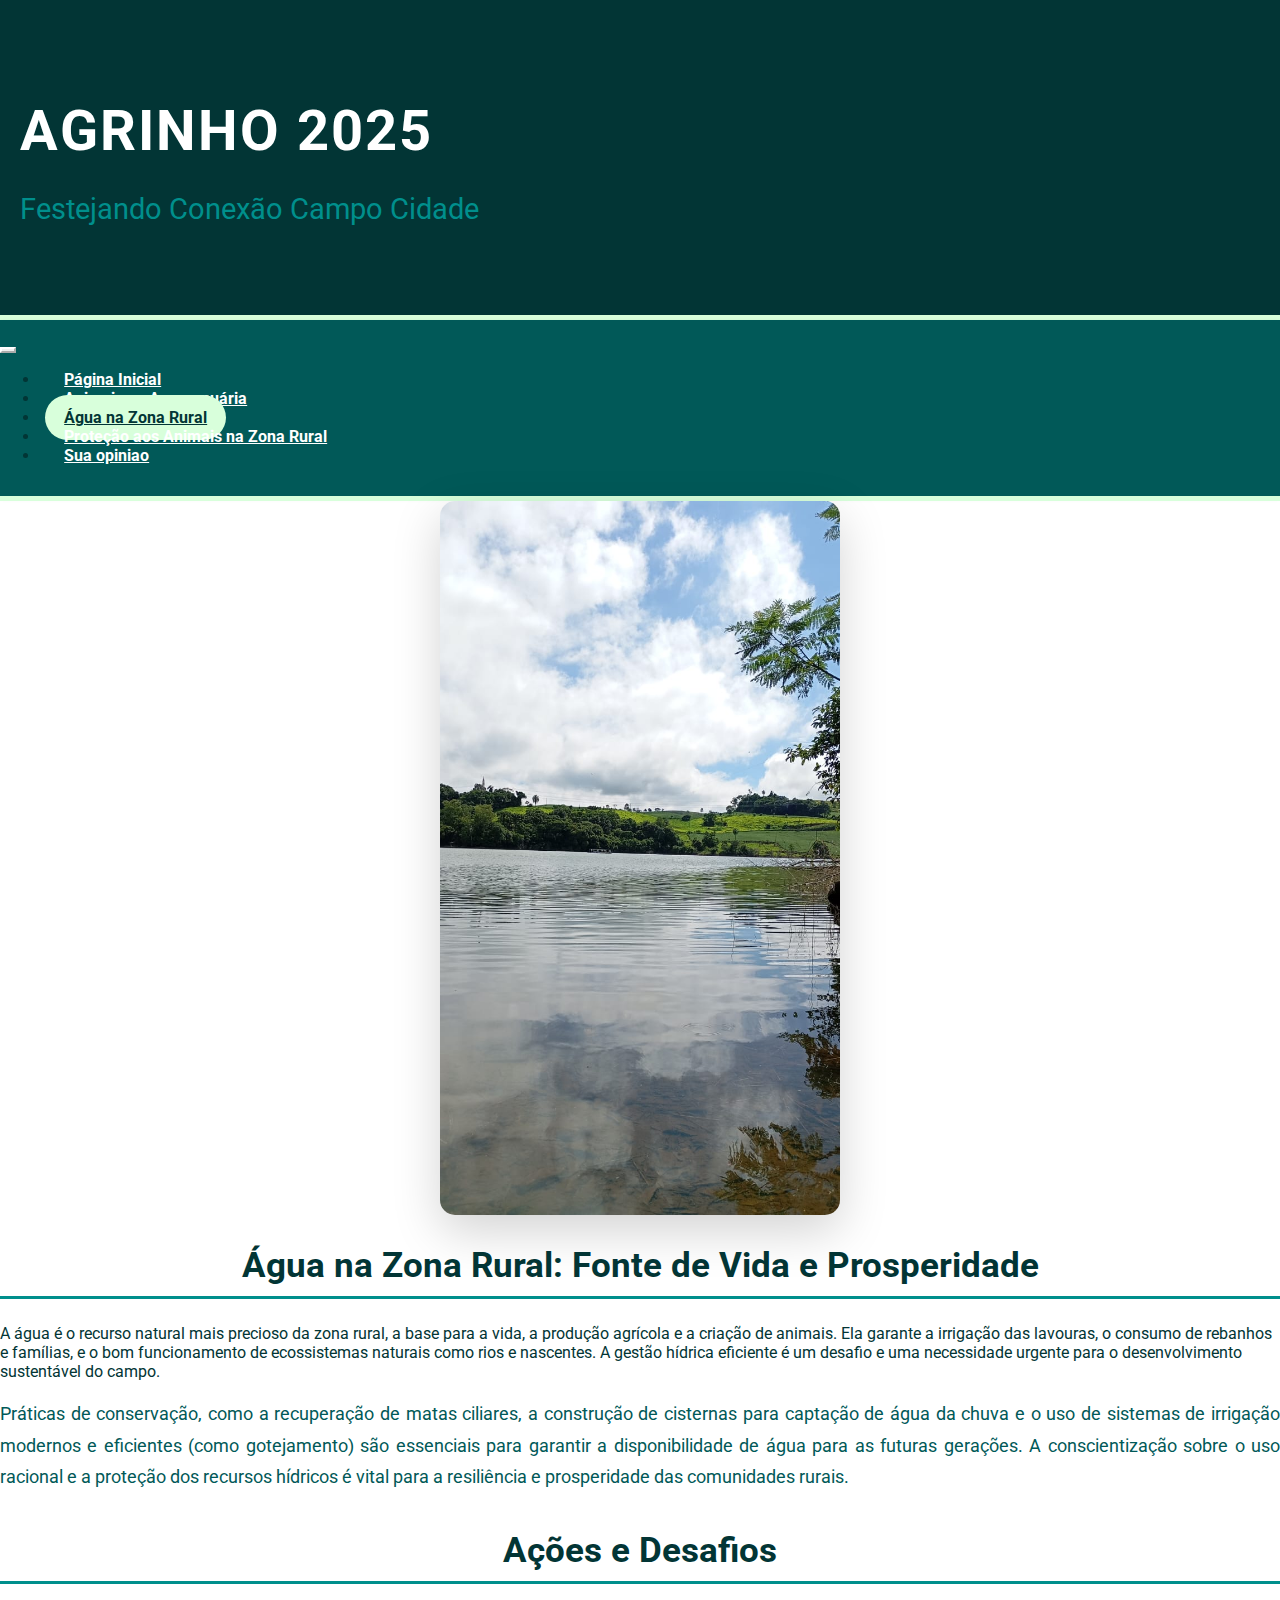
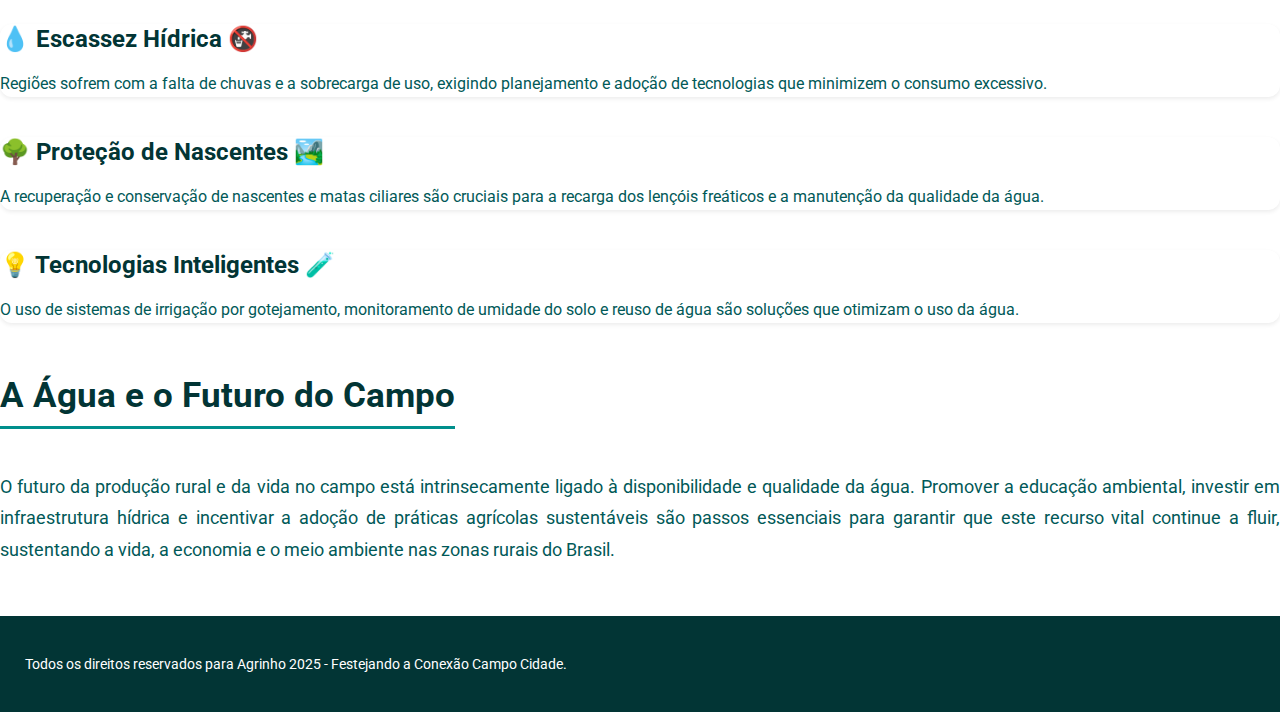
<file: agua-zona-rural.html>
<!DOCTYPE html>
<html lang="pt-br">

<head>
    <meta charset="UTF-8">
    <meta name="viewport" content="width=device-width, initial-scale=1.0">
    <title>Agrinho 2025 - Água na Zona Rural</title>
    <link href="https://cdn.jsdelivr.net/npm/bootstrap@5.3.5/dist/css/bootstrap.min.css" rel="stylesheet"
        integrity="sha384-SgOJa3DmI69IUzQ2PVdRZhwQ+dy64/BUtbMJw1MZ8t5HZApcHrRKUc4W0kG879m7" crossorigin="anonymous">
    <link rel="stylesheet" href="style.css">
    <link href="https://fonts.googleapis.com/css2?family=Roboto:wght@400;700&display=swap" rel="stylesheet">
</head>

<body>
    <header class="cabecalho text-center py-5">
        <h1 class="display-4">AGRINHO 2025</h1>
        <h3 class="lead">Festejando Conexão Campo Cidade</h3>
    </header>

    <nav class="navbar navbar-expand-lg">
        <div class="container-fluid">
            <button class="navbar-toggler" type="button" data-bs-toggle="collapse" data-bs-target="#navbarNav"
                aria-controls="navbarNav" aria-expanded="false" aria-label="Toggle navigation">
                <span class="navbar-toggler-icon"></span>
            </button>
            <div class="collapse navbar-collapse justify-content-center" id="navbarNav">
                <ul class="navbar-nav">
                    <li class="nav-item">
                        <a class="nav-link" href="index.html">Página Inicial</a>
                    </li>
                    <li class="nav-item">
                        <a class="nav-link" href="animais-agropecuaria.html">Animais na Agropecuária</a>
                    </li>
                    <li class="nav-item">
                        <a class="nav-link active" aria-current="page" href="agua-zona-rural.html">Água na Zona Rural</a>
                    </li>
                    <li class="nav-item">
                        <a class="nav-link" href="protecao-animais-rural.html">Proteção aos Animais na Zona Rural</a>
                    </li>
                       <li class="nav-item">
                        <a class="nav-link" href="opiniao.html">Sua opiniao</a>
                    </li>
                </ul>
            </div>
        </div>
    </nav>
    <div class="linha-divisoria"></div>

    <main class="container my-5">
       

        <section class="row align-items-center mb-5">
            <div class="col-md-6"> <img class="img-fluid rounded shadow-lg mb-3 mb-md-0 img-media" src="WhatsApp Image 2025-06-07 at 11.48.14 (1).jpeg" alt="Irrigação de lavoura na zona rural">
                </div>
            <div class="col-md-6"> <p class="text-justify">
                 <h2 class="section-title text-center mb-4">Água na Zona Rural: Fonte de Vida e Prosperidade</h2>
                    A água é o recurso natural mais precioso da zona rural, a base para a vida, a produção agrícola e a criação de animais. Ela garante a irrigação das lavouras, o consumo de rebanhos e famílias, e o bom funcionamento de ecossistemas naturais como rios e nascentes. A gestão hídrica eficiente é um desafio e uma necessidade urgente para o desenvolvimento sustentável do campo.
                </p>
                <p class="text-justify">
                    Práticas de conservação, como a recuperação de matas ciliares, a construção de cisternas para captação de água da chuva e o uso de sistemas de irrigação modernos e eficientes (como gotejamento) são essenciais para garantir a disponibilidade de água para as futuras gerações. A conscientização sobre o uso racional e a proteção dos recursos hídricos é vital para a resiliência e prosperidade das comunidades rurais.
                </p>
            </div>
        </section>

        <section class="mb-5">
            <h3 class="section-title text-center mb-4">Ações e Desafios</h3>
            <div class="row">
                <div class="col-md-4 mb-4">
                    <div class="card h-100 shadow-sm">
                        <div class="card-body">
                            <h5 class="card-title text-center" style="color: var(--teal-mint-darkest);">💧 Escassez Hídrica 🚱</h5>
                            <p class="card-text text-justify">Regiões sofrem com a falta de chuvas e a sobrecarga de uso, exigindo planejamento e adoção de tecnologias que minimizem o consumo excessivo.</p>
                        </div>
                    </div>
                </div>
                <div class="col-md-4 mb-4">
                    <div class="card h-100 shadow-sm">
                        <div class="card-body">
                            <h5 class="card-title text-center" style="color: var(--teal-mint-darkest);">🌳 Proteção de Nascentes 🏞️</h5>
                            <p class="card-text text-justify">A recuperação e conservação de nascentes e matas ciliares são cruciais para a recarga dos lençóis freáticos e a manutenção da qualidade da água.</p>
                        </div>
                    </div>
                </div>
                <div class="col-md-4 mb-4">
                    <div class="card h-100 shadow-sm">
                        <div class="card-body">
                            <h5 class="card-title text-center" style="color: var(--teal-mint-darkest);">💡 Tecnologias Inteligentes 🧪</h5>
                            <p class="card-text text-justify">O uso de sistemas de irrigação por gotejamento, monitoramento de umidade do solo e reuso de água são soluções que otimizam o uso da água.</p>
                        </div>
                    </div>
                </div>
            </div>
        </section>

        <section class="text-center mb-5">
            <h3 class="section-title mb-4">A Água e o Futuro do Campo</h3>
            <p class="text-justify lead px-lg-5">
                O futuro da produção rural e da vida no campo está intrinsecamente ligado à disponibilidade e qualidade da água. Promover a educação ambiental, investir em infraestrutura hídrica e incentivar a adoção de práticas agrícolas sustentáveis são passos essenciais para garantir que este recurso vital continue a fluir, sustentando a vida, a economia e o meio ambiente nas zonas rurais do Brasil.
            </p>
            </section>

    </main>

    <footer class="footer py-3 text-center">
        <p class="mb-0">Todos os direitos reservados para Agrinho 2025 - Festejando a Conexão Campo Cidade.</p>
    </footer>

    <script src="https://cdn.jsdelivr.net/npm/bootstrap@5.3.5/dist/js/bootstrap.bundle.min.js"
        integrity="sha384-k6d4wzSIapyDyv1kpU366/PK5hCdSbCRGRCMv+eplOQJWyd1fbcAu9OCUj5zNLiq"
        crossorigin="anonymous"></script>
</body>

</html>
</file>
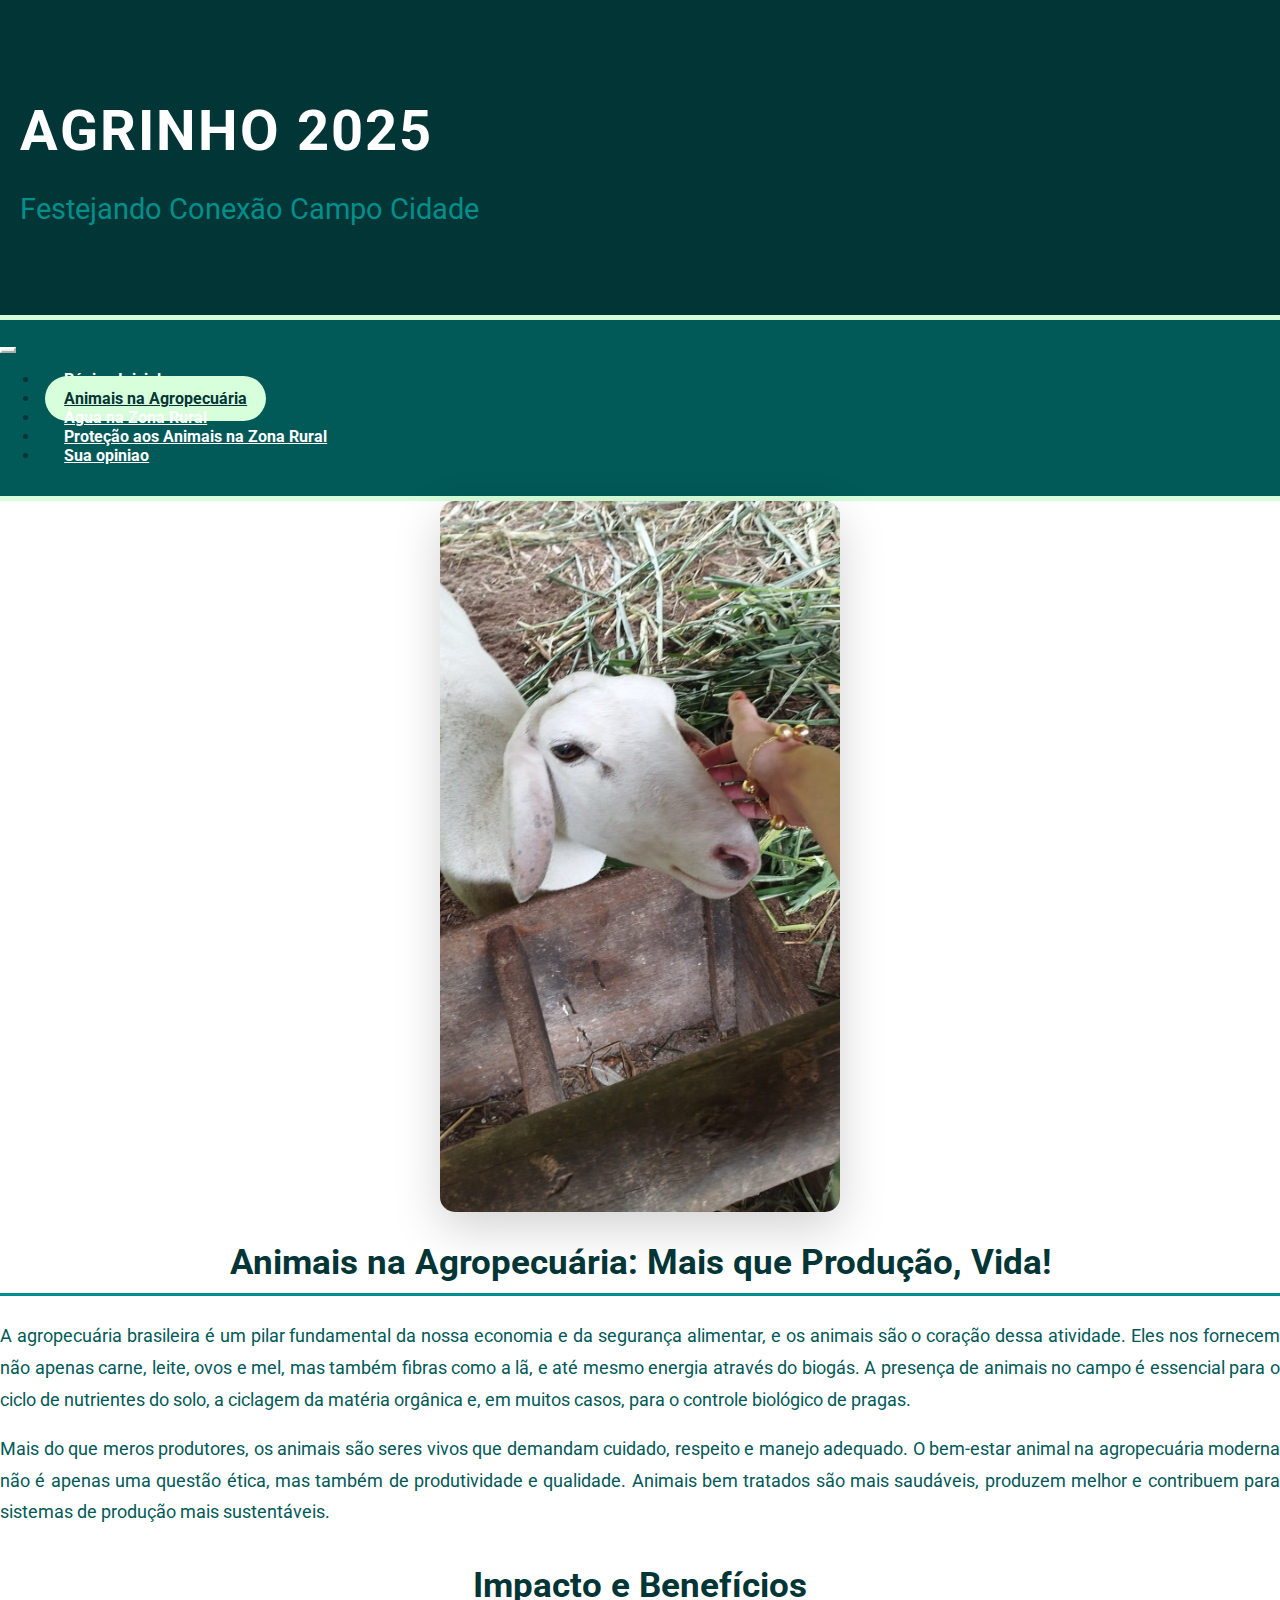
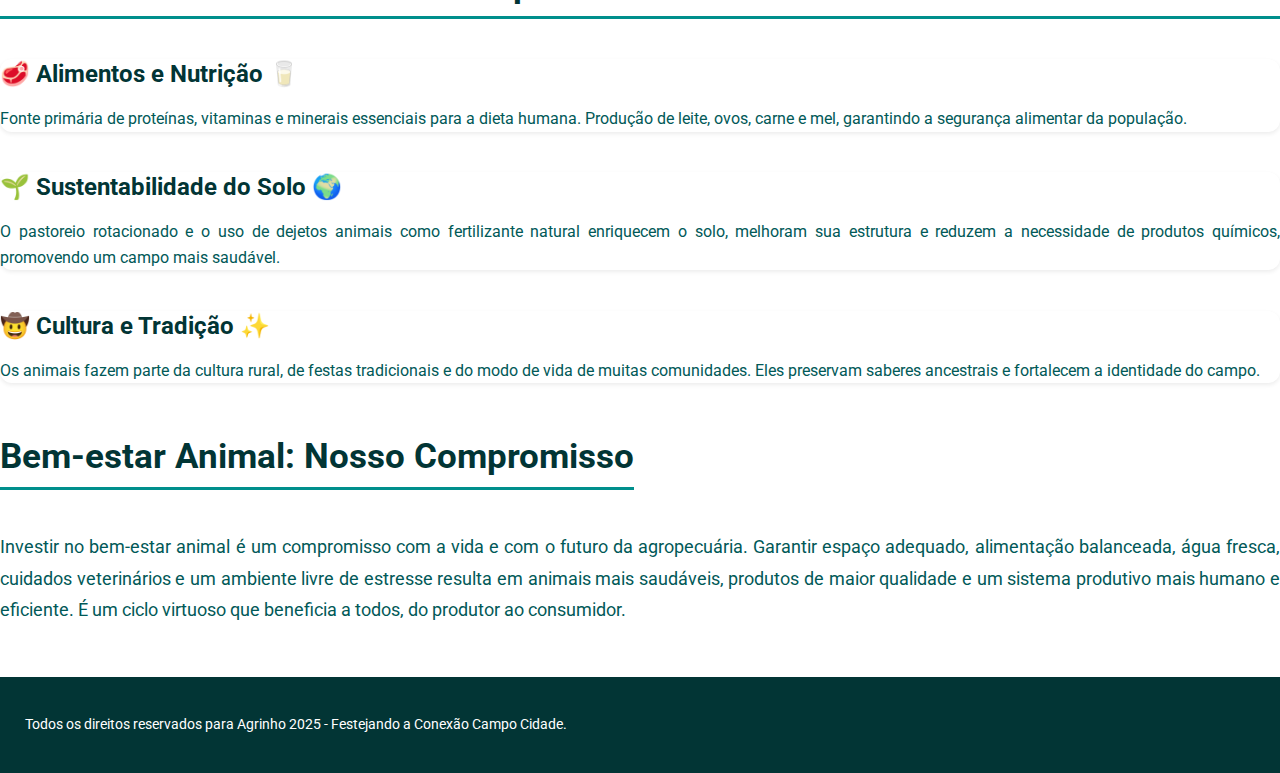
<file: animais-agropecuaria.html>
<!DOCTYPE html>
<html lang="pt-br">

<head>
    <meta charset="UTF-8">
    <meta name="viewport" content="width=device-width, initial-scale=1.0">
    <title>Agrinho 2025 - Animais na Agropecuária</title>
    <link href="https://cdn.jsdelivr.net/npm/bootstrap@5.3.5/dist/css/bootstrap.min.css" rel="stylesheet"
        integrity="sha384-SgOJa3DmI69IUzQ2PVdRZhwQ+dy64/BUtbMJw1MZ8t5HZApcHrRKUc4W0kG879m7" crossorigin="anonymous">
    <link rel="stylesheet" href="style.css">
    <link href="https://fonts.googleapis.com/css2?family=Roboto:wght@400;700&display=swap" rel="stylesheet">
</head>

<body>
    <header class="cabecalho text-center py-5">
        <h1 class="display-4">AGRINHO 2025</h1>
        <h3 class="lead">Festejando Conexão Campo Cidade</h3>
    </header>

    <nav class="navbar navbar-expand-lg">
        <div class="container-fluid">
            <button class="navbar-toggler" type="button" data-bs-toggle="collapse" data-bs-target="#navbarNav"
                aria-controls="navbarNav" aria-expanded="false" aria-label="Toggle navigation">
                <span class="navbar-toggler-icon"></span>
            </button>
            <div class="collapse navbar-collapse justify-content-center" id="navbarNav">
                <ul class="navbar-nav">
                    <li class="nav-item">
                        <a class="nav-link" aria-current="page" href="index.html">Página Inicial</a>
                    </li>
                    <li class="nav-item">
                        <a class="nav-link active" href="animais-agropecuaria.html">Animais na Agropecuária</a>
                    </li>
                    <li class="nav-item">
                        <a class="nav-link" href="agua-zona-rural.html">Água na Zona Rural</a>
                    </li>
                    <li class="nav-item">
                        <a class="nav-link" href="protecao-animais-rural.html">Proteção aos Animais na Zona Rural</a>
                    </li>
                    <li class="nav-item">
                        <a class="nav-link" href="opiniao.html">Sua opiniao</a>
                    </li>
                </ul> 
            </div>
        </div>
    </nav>
    <div class="linha-divisoria"></div>

    <main class="container my-5">
        

        <section class="row align-items-center mb-5">
            <div class="col-md-6 order-md-2">
                <img class="img-fluid rounded shadow-lg mb-3 mb-md-0 img-media" src="./assets/image/WhatsApp Image 2025-06-07 at 11.48.14 (2).jpeg" alt="Pecuária sustentável com animais em pastagem">
            </div>
            <div class="col-md-6 order-md-1">
                <h2 class="section-title text-center mb-4">Animais na Agropecuária: Mais que Produção, Vida!</h2>
                <p class="text-justify">
                    A agropecuária brasileira é um pilar fundamental da nossa economia e da segurança alimentar, e os animais são o coração dessa atividade. Eles nos fornecem não apenas carne, leite, ovos e mel, mas também fibras como a lã, e até mesmo energia através do biogás. A presença de animais no campo é essencial para o ciclo de nutrientes do solo, a ciclagem da matéria orgânica e, em muitos casos, para o controle biológico de pragas.
                </p>
                <p class="text-justify">
                    Mais do que meros produtores, os animais são seres vivos que demandam cuidado, respeito e manejo adequado. O bem-estar animal na agropecuária moderna não é apenas uma questão ética, mas também de produtividade e qualidade. Animais bem tratados são mais saudáveis, produzem melhor e contribuem para sistemas de produção mais sustentáveis.
                </p>
            </div>
        </section>

        <section class="mb-5">
            <h3 class="section-title text-center mb-4">Impacto e Benefícios</h3>
            <div class="row">
                <div class="col-md-4 mb-4">
                    <div class="card h-100 shadow-sm">
                        <div class="card-body">
                            <h5 class="card-title text-center" style="color: var(--teal-mint-darkest);">🥩 Alimentos e Nutrição 🥛</h5>
                            <p class="card-text text-justify">Fonte primária de proteínas, vitaminas e minerais essenciais para a dieta humana. Produção de leite, ovos, carne e mel, garantindo a segurança alimentar da população.</p>
                        </div>
                    </div>
                </div>
                <div class="col-md-4 mb-4">
                    <div class="card h-100 shadow-sm">
                        <div class="card-body">
                            <h5 class="card-title text-center" style="color: var(--teal-mint-darkest);">🌱 Sustentabilidade do Solo 🌍</h5>
                            <p class="card-text text-justify">O pastoreio rotacionado e o uso de dejetos animais como fertilizante natural enriquecem o solo, melhoram sua estrutura e reduzem a necessidade de produtos químicos, promovendo um campo mais saudável.</p>
                        </div>
                    </div>
                </div>
                <div class="col-md-4 mb-4">
                    <div class="card h-100 shadow-sm">
                        <div class="card-body">
                            <h5 class="card-title text-center" style="color: var(--teal-mint-darkest);">🤠 Cultura e Tradição ✨</h5>
                            <p class="card-text text-justify">Os animais fazem parte da cultura rural, de festas tradicionais e do modo de vida de muitas comunidades. Eles preservam saberes ancestrais e fortalecem a identidade do campo.</p>
                        </div>
                    </div>
                </div>
            </div>
        </section>

        <section class="text-center mb-5">
            <h3 class="section-title mb-4">Bem-estar Animal: Nosso Compromisso</h3>
            <p class="text-justify lead px-lg-5">
                Investir no bem-estar animal é um compromisso com a vida e com o futuro da agropecuária. Garantir espaço adequado, alimentação balanceada, água fresca, cuidados veterinários e um ambiente livre de estresse resulta em animais mais saudáveis, produtos de maior qualidade e um sistema produtivo mais humano e eficiente. É um ciclo virtuoso que beneficia a todos, do produtor ao consumidor.
            </p>
        </section>
    </main>

    <footer class="footer py-3 text-center">
        <p class="mb-0">Todos os direitos reservados para Agrinho 2025 - Festejando a Conexão Campo Cidade.</p>
    </footer>

    <script src="https://cdn.jsdelivr.net/npm/bootstrap@5.3.5/dist/js/bootstrap.bundle.min.js"
        integrity="sha384-k6d4wzSIapyDyv1kpU366/PK5hCdSbCRGRCMv+eplOQJWyd1fbcAu9OCUj5zNLiq"
        crossorigin="anonymous"></script>
</body>

</html>
</file>
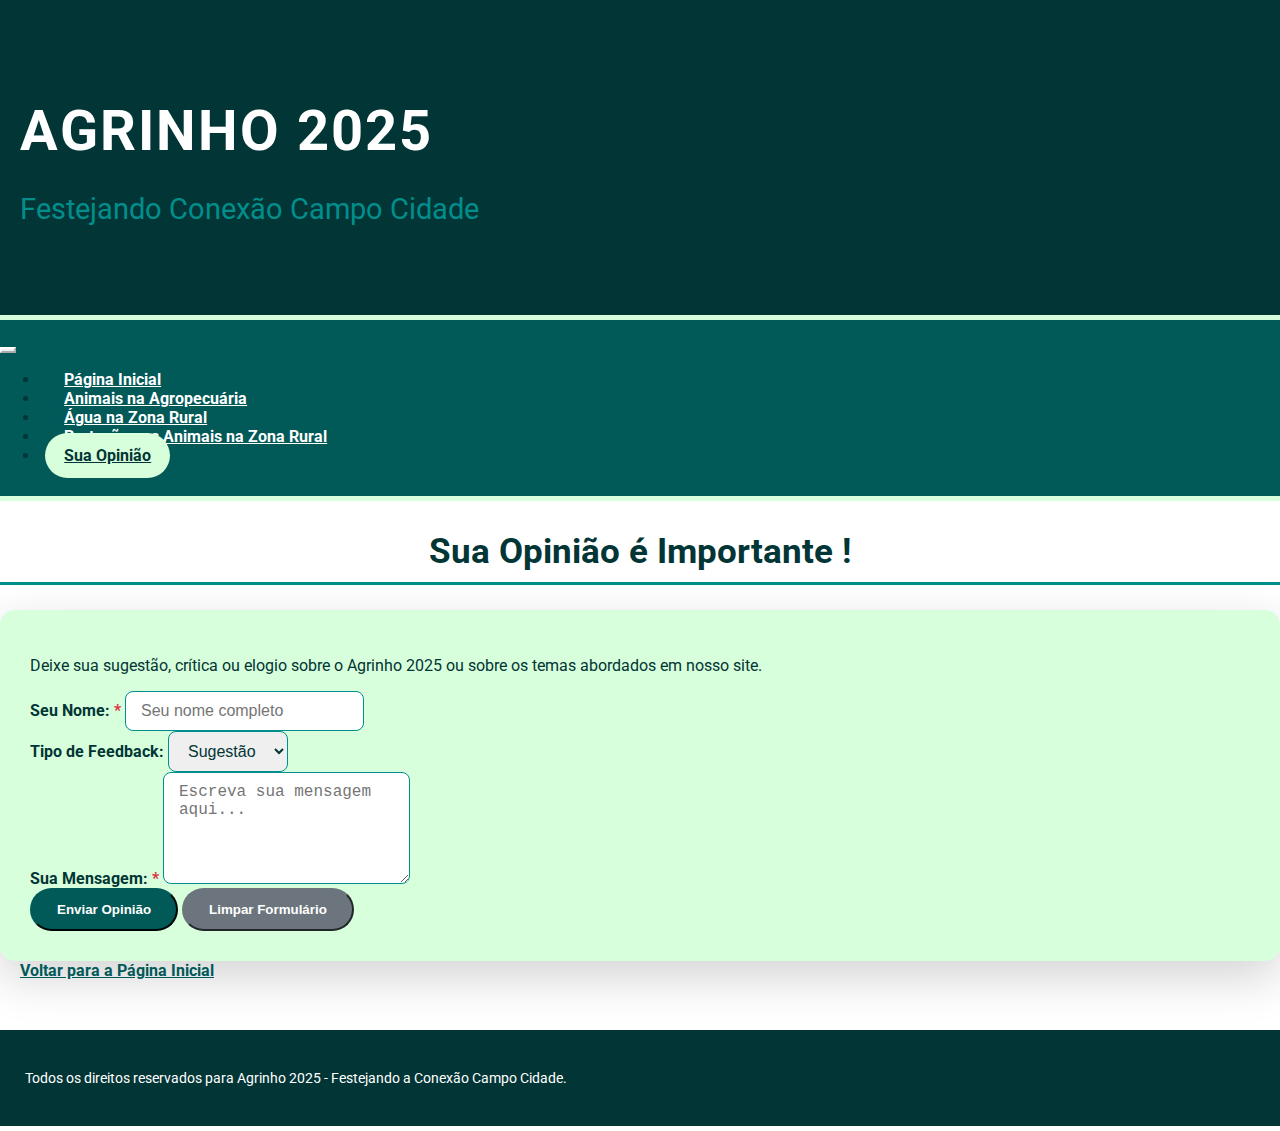
<file: opiniao.html>
<!DOCTYPE html>
<html lang="pt-br">

<head>
    <meta charset="UTF-8">
    <meta name="viewport" content="width=device-width, initial-scale=1.0">
    <title>Agrinho 2025 - Sua Opinião</title>
    <link href="https://cdn.jsdelivr.net/npm/bootstrap@5.3.5/dist/css/bootstrap.min.css" rel="stylesheet"
        integrity="sha384-SgOJa3DmI69IUzQ2PVdRZhwQ+dy64/BUtbMJw1MZ8t5HZApcHrRKUc4W0kG879m7" crossorigin="anonymous">
    <link rel="stylesheet" href="style.css">
    <link href="https://fonts.googleapis.com/css2?family=Roboto:wght@400;700&display=swap" rel="stylesheet">
</head>

<body>
    <header class="cabecalho text-center py-5">
        <h1 class="display-4">AGRINHO 2025</h1>
        <h3 class="lead">Festejando Conexão Campo Cidade</h3>
    </header>

    <nav class="navbar navbar-expand-lg">
        <div class="container-fluid">
            <button class="navbar-toggler" type="button" data-bs-toggle="collapse" data-bs-target="#navbarNav"
                aria-controls="navbarNav" aria-expanded="false" aria-label="Toggle navigation">
                <span class="navbar-toggler-icon"></span>
            </button>
            <div class="collapse navbar-collapse justify-content-center" id="navbarNav">
                <ul class="navbar-nav">
                    <li class="nav-item">
                        <a class="nav-link" href="index.html">Página Inicial</a>
                    </li>
                    <li class="nav-item">
                        <a class="nav-link" href="animais-agropecuaria.html">Animais na Agropecuária</a>
                    </li>
                    <li class="nav-item">
                        <a class="nav-link" href="agua-zona-rural.html">Água na Zona Rural</a>
                    </li>
                    <li class="nav-item">
                        <a class="nav-link" href="protecao-animais-rural.html">Proteção aos Animais na Zona Rural</a>
                    </li>
                    <li class="nav-item">
                        <a class="nav-link active" aria-current="page" href="opiniao.html">Sua Opinião</a>
                    </li>
                </ul>
            </div>
        </div>
    </nav>
    <div class="linha-divisoria"></div>

    <main class="container my-5">
        <h2 class="section-title text-center mb-4">Sua Opinião é Importante !</h2>

        <section id="form-opiniao" class="mb-5 p-4 rounded shadow-lg">
            <p class="text-center lead"> Deixe sua sugestão, crítica ou elogio sobre o Agrinho 2025 ou sobre os temas abordados em nosso site.</p>

            <form action="#" method="POST" class="opiniao-form">
                <div class="mb-3">
                    <label for="nome" class="form-label">Seu Nome: <span class="text-danger">*</span></label>
                    <input type="text" class="form-control" id="nome" name="nome" placeholder="Seu nome completo" required>
                </div>

                <div class="mb-3">
                    <label for="tipoFeedback" class="form-label">Tipo de Feedback:</label>
                    <select class="form-select" id="tipoFeedback" name="tipoFeedback">
                        <option value="sugestao">Sugestão</option>
                        <option value="elogio">Elogio</option>
                        <option value="critica">Crítica</option>
                        <option value="duvida">Dúvida</option>
                        <option value="outro">Outro</option>
                    </select>
                </div>

                <div class="mb-3">
                    <label for="mensagem" class="form-label">Sua Mensagem: <span class="text-danger">*</span></label>
                    <textarea class="form-control" id="mensagem" name="mensagem" rows="5" placeholder="Escreva sua mensagem aqui..." required></textarea>
                </div>

                <div class="d-grid gap-2">
                    <button type="submit" class="btn btn-primary btn-opiniao">Enviar Opinião</button>
                    <button type="reset" class="btn btn-secondary btn-opiniao-limpar">Limpar Formulário</button>
                </div>
            </form>
        </section>

        <section class="text-center mt-5">
            <a href="index.html" class="btn btn-outline-success mt-3 btn-voltar-home">Voltar para a Página Inicial</a>
        </section>

    </main>

    <footer class="footer py-3 text-center">
        <p class="mb-0">Todos os direitos reservados para Agrinho 2025 - Festejando a Conexão Campo Cidade.</p>
    </footer>

    <script src="https://cdn.jsdelivr.net/npm/bootstrap@5.3.5/dist/js/bootstrap.bundle.min.js"
        integrity="sha384-k6d4wzSIapyDyv1kpU366/PK5hCdSbCRGRCMv+eplOQJWyd1fbcAu9OCUj5zNLiq"
        crossorigin="anonymous"></script>
</body>

</html>
</file>
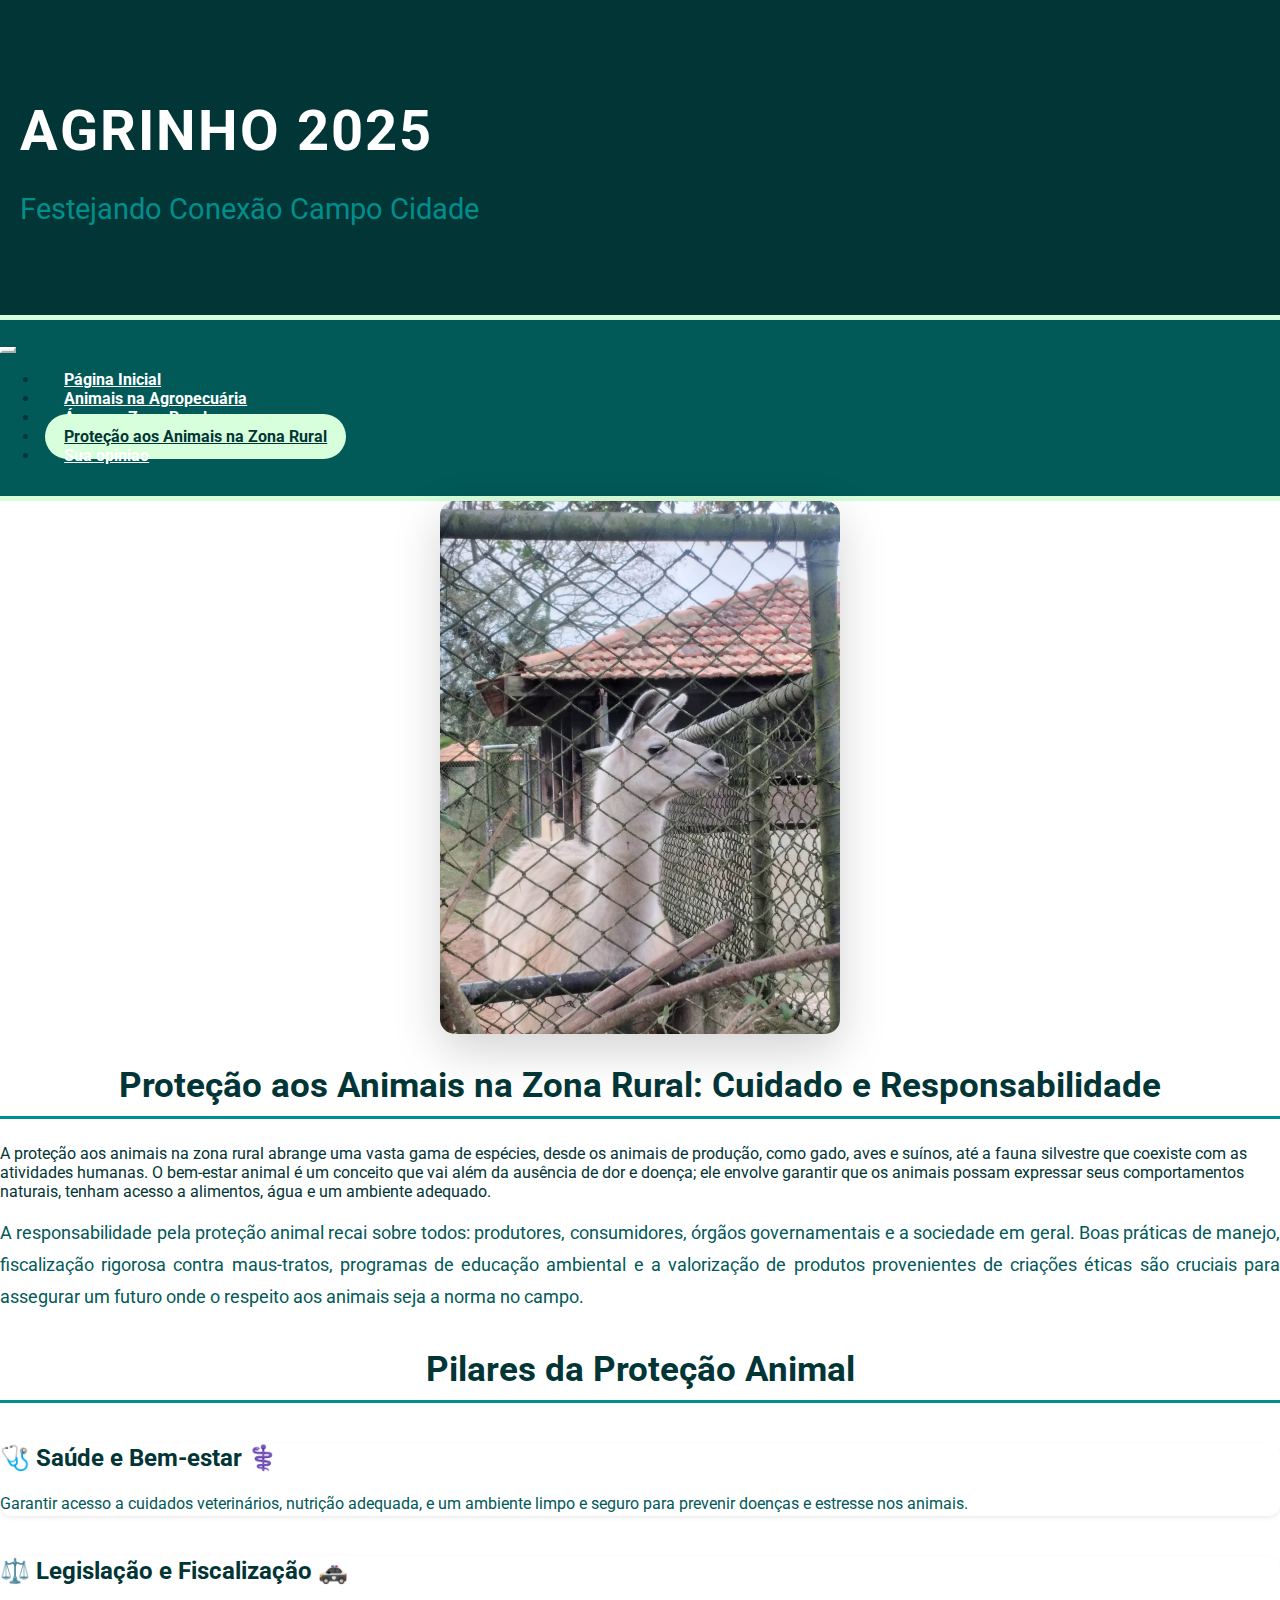
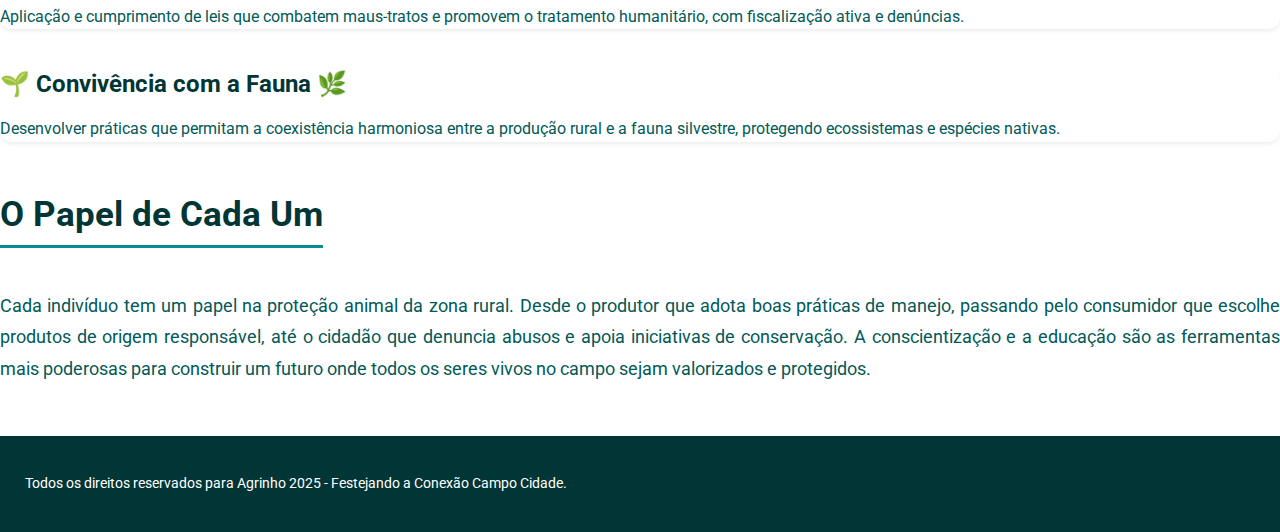
<file: protecao-animais-rural.html>
<!DOCTYPE html>
<html lang="pt-br">

<head>
    <meta charset="UTF-8">
    <meta name="viewport" content="width=device-width, initial-scale=1.0">
    <title>Agrinho 2025 - Proteção aos Animais na Zona Rural</title>
    <link href="https://cdn.jsdelivr.net/npm/bootstrap@5.3.5/dist/css/bootstrap.min.css" rel="stylesheet"
        integrity="sha384-SgOJa3DmI69IUzQ2PVdRZhwQ+dy64/BUtbMJw1MZ8t5HZApcHrRKUc4W0kG879m7" crossorigin="anonymous">
    <link rel="stylesheet" href="style.css">
    <link href="https://fonts.googleapis.com/css2?family=Roboto:wght@400;700&display=swap" rel="stylesheet">
</head>

<body>
    <header class="cabecalho text-center py-5">
        <h1 class="display-4">AGRINHO 2025</h1>
        <h3 class="lead">Festejando Conexão Campo Cidade</h3>
    </header>

    <nav class="navbar navbar-expand-lg">
        <div class="container-fluid">
            <button class="navbar-toggler" type="button" data-bs-toggle="collapse" data-bs-target="#navbarNav"
                aria-controls="navbarNav" aria-expanded="false" aria-label="Toggle navigation">
                <span class="navbar-toggler-icon"></span>
            </button>
            <div class="collapse navbar-collapse justify-content-center" id="navbarNav">
                <ul class="navbar-nav">
                    <li class="nav-item">
                        <a class="nav-link" href="index.html">Página Inicial</a>
                    </li>
                    <li class="nav-item">
                        <a class="nav-link" href="animais-agropecuaria.html">Animais na Agropecuária</a>
                    </li>
                    <li class="nav-item">
                        <a class="nav-link" href="agua-zona-rural.html">Água na Zona Rural</a>
                    </li>
                    <li class="nav-item">
                        <a class="nav-link active" aria-current="page" href="protecao-animais-rural.html">Proteção aos Animais na Zona Rural</a>
                    </li>
                       <li class="nav-item">
                        <a class="nav-link" href="opiniao.html">Sua opiniao</a>
                    </li>
                </ul>
            </div>
        </div>
    </nav>
    <div class="linha-divisoria"></div>

    <main class="container my-5">
        

        <section class="row align-items-center mb-5">
            <div class="col-md-6 order-md-2"> <img class="img-fluid rounded shadow-lg mb-3 mb-md-0 img-media" src="WhatsApp Image 2025-06-07 at 11.48.16 (1).jpeg" alt="Profissional cuidando de animal na fazenda">
                </div>
            <div class="col-md-6 order-md-1"> <p class="text-justify">
                <h2 class="section-title text-center mb-4">Proteção aos Animais na Zona Rural: Cuidado e Responsabilidade</h2>
                    A proteção aos animais na zona rural abrange uma vasta gama de espécies, desde os animais de produção, como gado, aves e suínos, até a fauna silvestre que coexiste com as atividades humanas. O bem-estar animal é um conceito que vai além da ausência de dor e doença; ele envolve garantir que os animais possam expressar seus comportamentos naturais, tenham acesso a alimentos, água e um ambiente adequado.
                </p>
                <p class="text-justify">
                    A responsabilidade pela proteção animal recai sobre todos: produtores, consumidores, órgãos governamentais e a sociedade em geral. Boas práticas de manejo, fiscalização rigorosa contra maus-tratos, programas de educação ambiental e a valorização de produtos provenientes de criações éticas são cruciais para assegurar um futuro onde o respeito aos animais seja a norma no campo.
                </p>
            </div>
        </section>

        <section class="mb-5">
            <h3 class="section-title text-center mb-4">Pilares da Proteção Animal</h3>
            <div class="row">
                <div class="col-md-4 mb-4">
                    <div class="card h-100 shadow-sm">
                        <div class="card-body">
                            <h5 class="card-title text-center" style="color: var(--teal-mint-darkest);">🩺 Saúde e Bem-estar ⚕️</h5>
                            <p class="card-text text-justify">Garantir acesso a cuidados veterinários, nutrição adequada, e um ambiente limpo e seguro para prevenir doenças e estresse nos animais.</p>
                        </div>
                    </div>
                </div>
                <div class="col-md-4 mb-4">
                    <div class="card h-100 shadow-sm">
                        <div class="card-body">
                            <h5 class="card-title text-center" style="color: var(--teal-mint-darkest);">⚖️ Legislação e Fiscalização 🚓</h5>
                            <p class="card-text text-justify">Aplicação e cumprimento de leis que combatem maus-tratos e promovem o tratamento humanitário, com fiscalização ativa e denúncias.</p>
                        </div>
                    </div>
                </div>
                <div class="col-md-4 mb-4">
                    <div class="card h-100 shadow-sm">
                        <div class="card-body">
                            <h5 class="card-title text-center" style="color: var(--teal-mint-darkest);">🌱 Convivência com a Fauna 🌿</h5>
                            <p class="card-text text-justify">Desenvolver práticas que permitam a coexistência harmoniosa entre a produção rural e a fauna silvestre, protegendo ecossistemas e espécies nativas.</p>
                        </div>
                    </div>
                </div>
            </div>
        </section>

        <section class="text-center mb-5">
            <h3 class="section-title mb-4">O Papel de Cada Um</h3>
            <p class="text-justify lead px-lg-5">
                Cada indivíduo tem um papel na proteção animal da zona rural. Desde o produtor que adota boas práticas de manejo, passando pelo consumidor que escolhe produtos de origem responsável, até o cidadão que denuncia abusos e apoia iniciativas de conservação. A conscientização e a educação são as ferramentas mais poderosas para construir um futuro onde todos os seres vivos no campo sejam valorizados e protegidos.
            </p>
            </section>

    </main>

    <footer class="footer py-3 text-center">
        <p class="mb-0">Todos os direitos reservados para Agrinho 2025 - Festejando a Conexão Campo Cidade.</p>
    </footer>

    <script src="https://cdn.jsdelivr.net/npm/bootstrap@5.3.5/dist/js/bootstrap.bundle.min.js"
        integrity="sha384-k6d4wzSIapyDyv1kpU366/PK5hCdSbCRGRCMv+eplOQJWyd1fbcAu9OCUj5zNLiq"
        crossorigin="anonymous"></script>
</body>

</html>
</file>
<file: style.css>
/* Color Theme Swatches in Hex */
/* Nova Paleta de Cores */
:root {
    --white: #FFFFFF; /* Adicionado: Branco puro */
    --teal-mint-lighter: #D8FFDB; /* Teal-and-Mint-2-hex - Usado como accent */
    --teal-mint-medium: #008F8C; /* Teal-and-Mint-3-hex */
    --teal-mint-dark: #015958; /* Teal-and-Mint-4-hex */
    --teal-mint-darkest: #023535; /* Teal-and-Mint-5-hex */
}

body {
    padding: 0;
    margin: 0;
    font-family: 'Roboto', sans-serif;
    background-color: var(--white); /* MODIFICADO: Fundo branco para o corpo */
    color: var(--teal-mint-darkest); /* Cor padrão do texto */
}

/* --- Cabeçalho Principal --- */
.cabecalho {
    background-color: var(--teal-mint-darkest); /* Fundo mais escuro */
    color: var(--white); /* MODIFICADO: Texto branco para contraste */
    padding: 60px 20px;
    border-bottom: 5px solid var(--teal-mint-lighter); /* Linha de destaque, usando a cor mais clara da nova paleta */
}

.cabecalho h1 {
    font-size: 3.5rem;
    font-weight: 700;
    margin-bottom: 10px;
    letter-spacing: 2px;
}

.cabecalho h3 {
    color: var(--teal-mint-medium); /* Verde médio para o subtítulo */
    font-size: 1.8rem;
    font-weight: 400;
}

/* --- Barra de Navegação (Navbar) --- */
.navbar {
    background-color: var(--teal-mint-dark) !important; /* Verde escuro para a navbar */
    padding: 15px 0;
    box-shadow: 0 2px 5px rgba(0, 0, 0, 0.1);
}

.navbar-nav .nav-link {
    color: var(--white) !important; /* MODIFICADO: Cor do texto dos links para branco */
    font-weight: bold;
    padding: 0.8rem 1.2rem;
    transition: all 0.3s ease;
    border-radius: 25px;
    margin: 0 5px;
}

.navbar-nav .nav-link:hover,
.navbar-nav .nav-link.active {
    background-color: var(--teal-mint-lighter); /* Cor de destaque ao passar o mouse ou ativo */
    color: var(--teal-mint-darkest) !important; /* Inverte a cor do texto para contraste */
}

.navbar-toggler {
    border-color: var(--white); /* MODIFICADO: Borda do toggler para branco */
}

.navbar-toggler-icon {
    background-image: url("data:image/svg+xml,%3csvg xmlns='http://www.w3.org/2000/svg' viewBox='0 0 30 30'%3e%3cpath stroke='rgba%28255, 255, 255, 1%29' stroke-linecap='round' stroke-miterlimit='10' stroke-width='2' d='M4 7h22M4 15h22M4 23h22'/%3e%3c/svg%3e") !important; /* MODIFICADO: Cor do ícone ajustada para branco */
}

/* --- Linha Divisória Abaixo da Navbar --- */
.linha-divisoria {
    height: 5px;
    background-color: var(--teal-mint-lighter); /* Mesma cor de destaque */
    width: 100%;
}

/* --- Seções de Conteúdo (Genérico) --- */
.section-title {
    color: var(--teal-mint-darkest);
    font-size: 2.2rem;
    font-weight: 700;
    margin-bottom: 25px;
    border-bottom: 3px solid var(--teal-mint-medium);
    padding-bottom: 10px;
    display: inline-block;
}

/* Centraliza o título da seção de destaques */
.section-title.text-center {
    display: block;
    text-align: center;
    margin-left: auto;
    margin-right: auto;
}


.text-justify {
    text-align: justify;
    line-height: 1.8;
    font-size: 1.1rem;
    color: var(--teal-mint-dark);
}

.img-fluid {
    max-width: 100%;
    height: auto;
}

.rounded {
    border-radius: 15px !important;
}

.shadow-sm {
    box-shadow: 0 .125rem .25rem rgba(0,0,0,.075)!important;
}

.shadow-lg {
    box-shadow: 0 1rem 3rem rgba(0,0,0,.175)!important;
}

/* --- Estilos para o novo GIF/Vídeo --- */
/* Garante que a tag <video> ou <img> seja responsiva */
video, img[src$=".gif"], img[src$=".mp4"] { /* Seleciona video e img com src terminando em .gif ou .mp4 */
    max-width: 100%;
    height: auto;
    display: block; /* Remove o espaço extra abaixo */
}

/* --- SEÇÃO DE CARDS DE DESTAQUE E NOVA ANIMAÇÃO --- */
/* Estilos para os cards de Impacto e Benefícios */
.card {
    border: none; /* Remove a borda padrão do Bootstrap */
    border-radius: 12px;
    box-shadow: 0 5px 15px rgba(0, 0, 0, 0.08); /* Sombra mais suave */
    transition: transform 0.3s ease, box-shadow 0.3s ease; /* Animação suave */
    background-color: var(--white); /* Fundo branco para o card */
}

.card:hover {
    transform: translateY(-8px); /* Levanta o card ao passar o mouse */
    box-shadow: 0 10px 25px rgba(0, 0, 0, 0.15); /* Sombra mais intensa no hover */
}

.card-title {
    font-size: 1.5rem; /* Um pouco maior para os emojis */
    font-weight: 700;
    margin-bottom: 15px;
    line-height: 1.3; /* Espaçamento entre linhas para emojis */
}

.card-text {
    color: var(--teal-mint-dark);
    line-height: 1.6;
    font-size: 1rem;
}


/* --- SEÇÃO DE CARDS MAIS ANTIGA (lista-destaques) --- */
.lista-destaques {
    display: flex;
    flex-direction: column;
    gap: 30px;
    max-width: 900px;
    margin: 0 auto;
}

.destaque-item {
    display: flex;
    align-items: flex-start;
    background-color: var(--white);
    padding: 20px;
    border-radius: 12px;
    box-shadow: 0 5px 15px rgba(0, 0, 0, 0.1);
    transition: transform 0.3s ease, box-shadow 0.3s ease;
}

.destaque-item:hover {
    transform: translateY(-5px);
    box-shadow: 0 8px 20px rgba(0, 0, 0, 0.15);
}

.destaque-imagem-bloco {
    width: 100px;
    height: 100px;
    min-width: 100px;
    background-color: var(--teal-mint-darkest);
    border-radius: 10px;
    margin-right: 25px;
    display: flex;
    justify-content: center;
    align-items: center;
}

.destaque-conteudo {
    flex-grow: 1;
}

.destaque-titulo {
    color: var(--teal-mint-dark);
    font-size: 1.6rem;
    font-weight: bold;
    margin-bottom: 8px;
}

.destaque-texto {
    color: var(--teal-mint-darkest);
    font-size: 1.05rem;
    line-height: 1.7;
    margin-bottom: 0;
    text-align: justify;
}

.destaque-botoes {
    display: none;
}

/* --- Rodapé --- */
.footer {
    background-color: var(--teal-mint-darkest);
    color: var(--white);
    padding: 25px;
    font-size: 0.9rem;
    margin-top: 50px;
}

/* --- Responsividade (ajustes para telas menores) --- */
@media (max-width: 768px) {
    .cabecalho h1 {
        font-size: 2.5rem;
    }

    .cabecalho h3 {
        font-size: 1.4rem;
    }

    .section-title {
        text-align: center;
        display: block;
    }

    .text-justify {
        font-size: 1rem;
    }

    /* Ajustes para a nova seção de vídeo/GIF e texto em telas menores */
    .section.row.align-items-center.mb-5 > div {
        flex-direction: column; /* Empilha vídeo/GIF e texto em telas menores */
        text-align: center; /* Centraliza o texto */
    }
    .section.row.align-items-center.mb-5 .col-md-6 {
        width: 100%; /* Ocupa toda a largura */
        margin-bottom: 20px; /* Espaço entre os elementos */
    }

    /* Ajustes para os cards (Impacto e Benefícios) */
    .card {
        margin-bottom: 20px; /* Espaço entre os cards em telas pequenas */
    }


    .destaque-item {
        flex-direction: column;
        text-align: center;
        padding: 15px;
        align-items: center;
    }

    .destaque-imagem-bloco {
        width: 80px;
        height: 80px;
        margin-right: 0;
        margin-bottom: 15px;
    }

    .destaque-titulo {
        font-size: 1.3rem;
    }

    .destaque-texto {
        font-size: 0.95rem;
        text-align: left;
    }

    .navbar-nav .nav-link {
        text-align: center;
        margin: 5px 0;
        border-radius: 20px;
    }
}

@media (max-width: 576px) {
    .cabecalho {
        padding: 40px 15px;
    }

    .cabecalho h1 {
        font-size: 2rem;
    }

    .cabecalho h3 {
        font-size: 1.2rem;
    }

    .section-title {
        font-size: 1.6rem;
    }

    .img-fluid {
        margin-top: 20px;
    }

    .destaque-imagem-bloco {
        width: 60px;
        height: 60px;
    }

    .navbar-nav .nav-link {
        border-radius: 15px;
    }
}
.img-media {
    max-width: 400px;
    height: auto;
    display: block;
    margin: 0 auto;
}
/* --- Estilos para a Página de Opinião --- */
#form-opiniao {
    background-color: var(--teal-mint-lighter); /* Fundo claro para o formulário */
    padding: 30px;
    border-radius: 15px;
    box-shadow: 0 8px 20px rgba(0, 0, 0, 0.1);
}

.opiniao-form .form-label {
    font-weight: bold;
    color: var(--teal-mint-darkest);
    margin-bottom: 8px;
}

.opiniao-form .form-control,
.opiniao-form .form-select {
    border-radius: 8px;
    border: 1px solid var(--teal-mint-medium);
    padding: 10px 15px;
    font-size: 1rem;
    color: var(--teal-mint-darkest);
}

.opiniao-form .form-control:focus,
.opiniao-form .form-select:focus {
    border-color: var(--teal-mint-dark);
    box-shadow: 0 0 0 0.25rem rgba(0, 89, 88, 0.25); /* Sombra de foco com cor da paleta */
}

.opiniao-form .text-muted {
    font-size: 0.85rem;
    color: var(--teal-mint-dark);
}

.opiniao-form .text-danger {
    color: #dc3545; /* Vermelho padrão do Bootstrap para campos obrigatórios */
}

/* Estilo para os botões do formulário */
.btn-opiniao {
    background-color: var(--teal-mint-dark);
    border-color: var(--teal-mint-dark);
    color: var(--white);
    font-weight: bold;
    padding: 12px 25px;
    border-radius: 25px;
    transition: background-color 0.3s ease, border-color 0.3s ease, transform 0.2s ease;
}

.btn-opiniao:hover {
    background-color: var(--teal-mint-darkest);
    border-color: var(--teal-mint-darkest);
    transform: translateY(-2px);
}

.btn-opiniao-limpar {
    background-color: #6c757d; /* Cinza do Bootstrap */
    border-color: #6c757d;
    color: var(--white);
    font-weight: bold;
    padding: 12px 25px;
    border-radius: 25px;
    transition: background-color 0.3s ease, border-color 0.3s ease, transform 0.2s ease;
}

.btn-opiniao-limpar:hover {
    background-color: #495057; /* Cinza mais escuro */
    border-color: #495057;
    transform: translateY(-2px);
}

/* Estilo para o botão "Voltar para a Página Inicial" */
.btn-voltar-home {
    border-color: var(--teal-mint-dark);
    color: var(--teal-mint-dark);
    font-weight: bold;
    padding: 10px 20px;
    border-radius: 20px;
    transition: background-color 0.3s ease, color 0.3s ease;
}

.btn-voltar-home:hover {
    background-color: var(--teal-mint-dark);
    color: var(--white);
}

/* Ajustes de responsividade para o formulário */
@media (max-width: 768px) {
    #form-opiniao {
        padding: 20px;
    }

    .opiniao-form .form-control,
    .opiniao-form .form-select,
    .btn-opiniao,
    .btn-opiniao-limpar {
        font-size: 0.95rem;
        padding: 10px 20px;
    }
}
</file>
